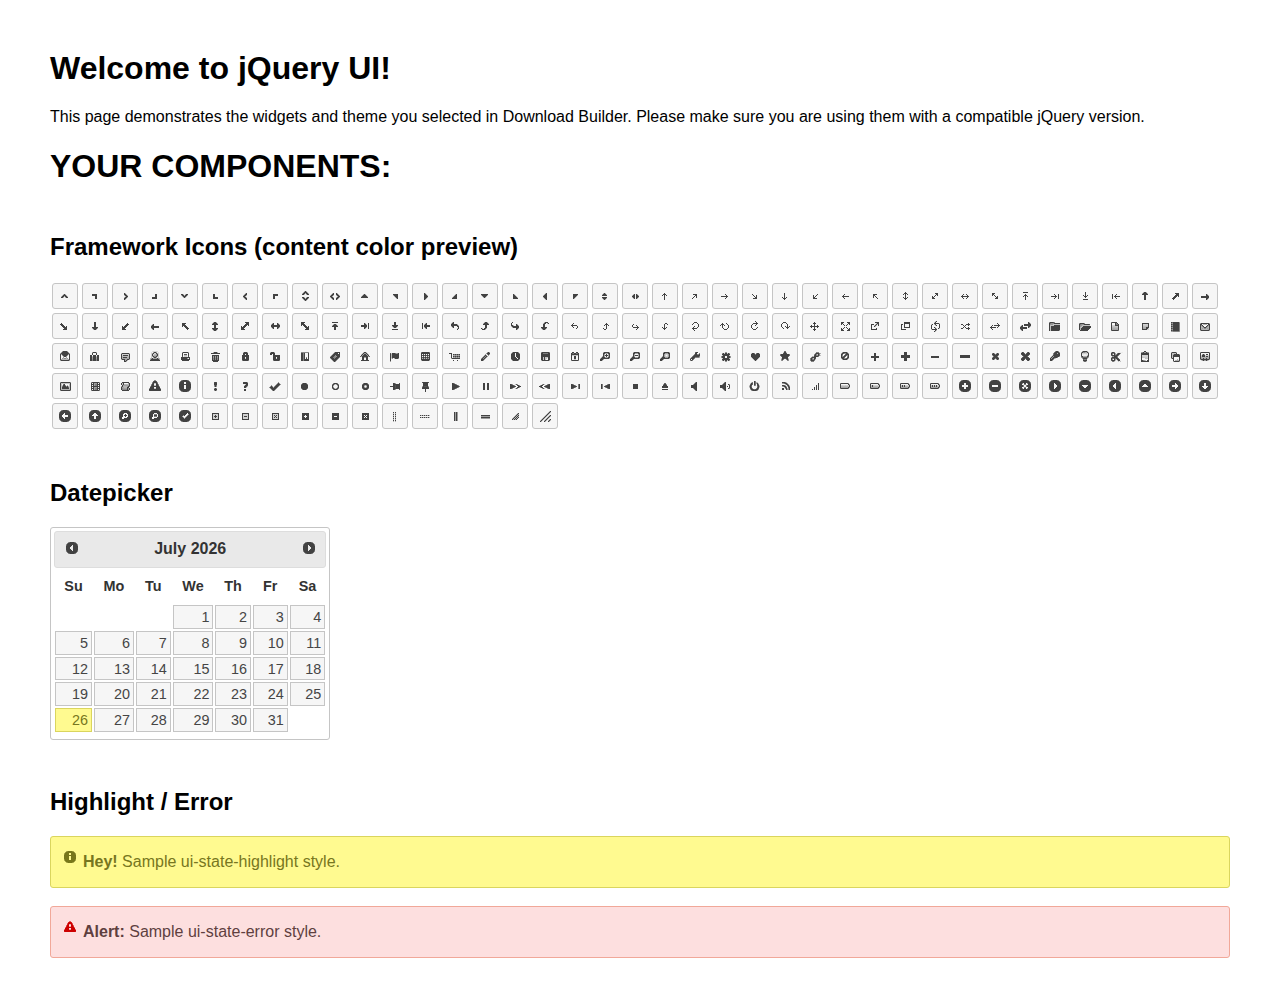
<file: datePicker/index.html>
<!doctype html>
<html lang="us">
<head>
	<meta charset="utf-8">
	<title>jQuery UI Example Page</title>
	<link href="jquery-ui.css" rel="stylesheet">
	<style>
	body{
		font-family: "Trebuchet MS", sans-serif;
		margin: 50px;
	}
	.demoHeaders {
		margin-top: 2em;
	}
	#dialog-link {
		padding: .4em 1em .4em 20px;
		text-decoration: none;
		position: relative;
	}
	#dialog-link span.ui-icon {
		margin: 0 5px 0 0;
		position: absolute;
		left: .2em;
		top: 50%;
		margin-top: -8px;
	}
	#icons {
		margin: 0;
		padding: 0;
	}
	#icons li {
		margin: 2px;
		position: relative;
		padding: 4px 0;
		cursor: pointer;
		float: left;
		list-style: none;
	}
	#icons span.ui-icon {
		float: left;
		margin: 0 4px;
	}
	.fakewindowcontain .ui-widget-overlay {
		position: absolute;
	}
	select {
		width: 200px;
	}
	</style>
</head>
<body>

<h1>Welcome to jQuery UI!</h1>

<div class="ui-widget">
	<p>This page demonstrates the widgets and theme you selected in Download Builder. Please make sure you are using them with a compatible jQuery version.</p>
</div>

<h1>YOUR COMPONENTS:</h1>









<h2 class="demoHeaders">Framework Icons (content color preview)</h2>
<ul id="icons" class="ui-widget ui-helper-clearfix">
	<li class="ui-state-default ui-corner-all" title=".ui-icon-caret-1-n"><span class="ui-icon ui-icon-caret-1-n"></span></li>
	<li class="ui-state-default ui-corner-all" title=".ui-icon-caret-1-ne"><span class="ui-icon ui-icon-caret-1-ne"></span></li>
	<li class="ui-state-default ui-corner-all" title=".ui-icon-caret-1-e"><span class="ui-icon ui-icon-caret-1-e"></span></li>
	<li class="ui-state-default ui-corner-all" title=".ui-icon-caret-1-se"><span class="ui-icon ui-icon-caret-1-se"></span></li>
	<li class="ui-state-default ui-corner-all" title=".ui-icon-caret-1-s"><span class="ui-icon ui-icon-caret-1-s"></span></li>
	<li class="ui-state-default ui-corner-all" title=".ui-icon-caret-1-sw"><span class="ui-icon ui-icon-caret-1-sw"></span></li>
	<li class="ui-state-default ui-corner-all" title=".ui-icon-caret-1-w"><span class="ui-icon ui-icon-caret-1-w"></span></li>
	<li class="ui-state-default ui-corner-all" title=".ui-icon-caret-1-nw"><span class="ui-icon ui-icon-caret-1-nw"></span></li>
	<li class="ui-state-default ui-corner-all" title=".ui-icon-caret-2-n-s"><span class="ui-icon ui-icon-caret-2-n-s"></span></li>
	<li class="ui-state-default ui-corner-all" title=".ui-icon-caret-2-e-w"><span class="ui-icon ui-icon-caret-2-e-w"></span></li>
	<li class="ui-state-default ui-corner-all" title=".ui-icon-triangle-1-n"><span class="ui-icon ui-icon-triangle-1-n"></span></li>
	<li class="ui-state-default ui-corner-all" title=".ui-icon-triangle-1-ne"><span class="ui-icon ui-icon-triangle-1-ne"></span></li>
	<li class="ui-state-default ui-corner-all" title=".ui-icon-triangle-1-e"><span class="ui-icon ui-icon-triangle-1-e"></span></li>
	<li class="ui-state-default ui-corner-all" title=".ui-icon-triangle-1-se"><span class="ui-icon ui-icon-triangle-1-se"></span></li>
	<li class="ui-state-default ui-corner-all" title=".ui-icon-triangle-1-s"><span class="ui-icon ui-icon-triangle-1-s"></span></li>
	<li class="ui-state-default ui-corner-all" title=".ui-icon-triangle-1-sw"><span class="ui-icon ui-icon-triangle-1-sw"></span></li>
	<li class="ui-state-default ui-corner-all" title=".ui-icon-triangle-1-w"><span class="ui-icon ui-icon-triangle-1-w"></span></li>
	<li class="ui-state-default ui-corner-all" title=".ui-icon-triangle-1-nw"><span class="ui-icon ui-icon-triangle-1-nw"></span></li>
	<li class="ui-state-default ui-corner-all" title=".ui-icon-triangle-2-n-s"><span class="ui-icon ui-icon-triangle-2-n-s"></span></li>
	<li class="ui-state-default ui-corner-all" title=".ui-icon-triangle-2-e-w"><span class="ui-icon ui-icon-triangle-2-e-w"></span></li>
	<li class="ui-state-default ui-corner-all" title=".ui-icon-arrow-1-n"><span class="ui-icon ui-icon-arrow-1-n"></span></li>
	<li class="ui-state-default ui-corner-all" title=".ui-icon-arrow-1-ne"><span class="ui-icon ui-icon-arrow-1-ne"></span></li>
	<li class="ui-state-default ui-corner-all" title=".ui-icon-arrow-1-e"><span class="ui-icon ui-icon-arrow-1-e"></span></li>
	<li class="ui-state-default ui-corner-all" title=".ui-icon-arrow-1-se"><span class="ui-icon ui-icon-arrow-1-se"></span></li>
	<li class="ui-state-default ui-corner-all" title=".ui-icon-arrow-1-s"><span class="ui-icon ui-icon-arrow-1-s"></span></li>
	<li class="ui-state-default ui-corner-all" title=".ui-icon-arrow-1-sw"><span class="ui-icon ui-icon-arrow-1-sw"></span></li>
	<li class="ui-state-default ui-corner-all" title=".ui-icon-arrow-1-w"><span class="ui-icon ui-icon-arrow-1-w"></span></li>
	<li class="ui-state-default ui-corner-all" title=".ui-icon-arrow-1-nw"><span class="ui-icon ui-icon-arrow-1-nw"></span></li>
	<li class="ui-state-default ui-corner-all" title=".ui-icon-arrow-2-n-s"><span class="ui-icon ui-icon-arrow-2-n-s"></span></li>
	<li class="ui-state-default ui-corner-all" title=".ui-icon-arrow-2-ne-sw"><span class="ui-icon ui-icon-arrow-2-ne-sw"></span></li>
	<li class="ui-state-default ui-corner-all" title=".ui-icon-arrow-2-e-w"><span class="ui-icon ui-icon-arrow-2-e-w"></span></li>
	<li class="ui-state-default ui-corner-all" title=".ui-icon-arrow-2-se-nw"><span class="ui-icon ui-icon-arrow-2-se-nw"></span></li>
	<li class="ui-state-default ui-corner-all" title=".ui-icon-arrowstop-1-n"><span class="ui-icon ui-icon-arrowstop-1-n"></span></li>
	<li class="ui-state-default ui-corner-all" title=".ui-icon-arrowstop-1-e"><span class="ui-icon ui-icon-arrowstop-1-e"></span></li>
	<li class="ui-state-default ui-corner-all" title=".ui-icon-arrowstop-1-s"><span class="ui-icon ui-icon-arrowstop-1-s"></span></li>
	<li class="ui-state-default ui-corner-all" title=".ui-icon-arrowstop-1-w"><span class="ui-icon ui-icon-arrowstop-1-w"></span></li>
	<li class="ui-state-default ui-corner-all" title=".ui-icon-arrowthick-1-n"><span class="ui-icon ui-icon-arrowthick-1-n"></span></li>
	<li class="ui-state-default ui-corner-all" title=".ui-icon-arrowthick-1-ne"><span class="ui-icon ui-icon-arrowthick-1-ne"></span></li>
	<li class="ui-state-default ui-corner-all" title=".ui-icon-arrowthick-1-e"><span class="ui-icon ui-icon-arrowthick-1-e"></span></li>
	<li class="ui-state-default ui-corner-all" title=".ui-icon-arrowthick-1-se"><span class="ui-icon ui-icon-arrowthick-1-se"></span></li>
	<li class="ui-state-default ui-corner-all" title=".ui-icon-arrowthick-1-s"><span class="ui-icon ui-icon-arrowthick-1-s"></span></li>
	<li class="ui-state-default ui-corner-all" title=".ui-icon-arrowthick-1-sw"><span class="ui-icon ui-icon-arrowthick-1-sw"></span></li>
	<li class="ui-state-default ui-corner-all" title=".ui-icon-arrowthick-1-w"><span class="ui-icon ui-icon-arrowthick-1-w"></span></li>
	<li class="ui-state-default ui-corner-all" title=".ui-icon-arrowthick-1-nw"><span class="ui-icon ui-icon-arrowthick-1-nw"></span></li>
	<li class="ui-state-default ui-corner-all" title=".ui-icon-arrowthick-2-n-s"><span class="ui-icon ui-icon-arrowthick-2-n-s"></span></li>
	<li class="ui-state-default ui-corner-all" title=".ui-icon-arrowthick-2-ne-sw"><span class="ui-icon ui-icon-arrowthick-2-ne-sw"></span></li>
	<li class="ui-state-default ui-corner-all" title=".ui-icon-arrowthick-2-e-w"><span class="ui-icon ui-icon-arrowthick-2-e-w"></span></li>
	<li class="ui-state-default ui-corner-all" title=".ui-icon-arrowthick-2-se-nw"><span class="ui-icon ui-icon-arrowthick-2-se-nw"></span></li>
	<li class="ui-state-default ui-corner-all" title=".ui-icon-arrowthickstop-1-n"><span class="ui-icon ui-icon-arrowthickstop-1-n"></span></li>
	<li class="ui-state-default ui-corner-all" title=".ui-icon-arrowthickstop-1-e"><span class="ui-icon ui-icon-arrowthickstop-1-e"></span></li>
	<li class="ui-state-default ui-corner-all" title=".ui-icon-arrowthickstop-1-s"><span class="ui-icon ui-icon-arrowthickstop-1-s"></span></li>
	<li class="ui-state-default ui-corner-all" title=".ui-icon-arrowthickstop-1-w"><span class="ui-icon ui-icon-arrowthickstop-1-w"></span></li>
	<li class="ui-state-default ui-corner-all" title=".ui-icon-arrowreturnthick-1-w"><span class="ui-icon ui-icon-arrowreturnthick-1-w"></span></li>
	<li class="ui-state-default ui-corner-all" title=".ui-icon-arrowreturnthick-1-n"><span class="ui-icon ui-icon-arrowreturnthick-1-n"></span></li>
	<li class="ui-state-default ui-corner-all" title=".ui-icon-arrowreturnthick-1-e"><span class="ui-icon ui-icon-arrowreturnthick-1-e"></span></li>
	<li class="ui-state-default ui-corner-all" title=".ui-icon-arrowreturnthick-1-s"><span class="ui-icon ui-icon-arrowreturnthick-1-s"></span></li>
	<li class="ui-state-default ui-corner-all" title=".ui-icon-arrowreturn-1-w"><span class="ui-icon ui-icon-arrowreturn-1-w"></span></li>
	<li class="ui-state-default ui-corner-all" title=".ui-icon-arrowreturn-1-n"><span class="ui-icon ui-icon-arrowreturn-1-n"></span></li>
	<li class="ui-state-default ui-corner-all" title=".ui-icon-arrowreturn-1-e"><span class="ui-icon ui-icon-arrowreturn-1-e"></span></li>
	<li class="ui-state-default ui-corner-all" title=".ui-icon-arrowreturn-1-s"><span class="ui-icon ui-icon-arrowreturn-1-s"></span></li>
	<li class="ui-state-default ui-corner-all" title=".ui-icon-arrowrefresh-1-w"><span class="ui-icon ui-icon-arrowrefresh-1-w"></span></li>
	<li class="ui-state-default ui-corner-all" title=".ui-icon-arrowrefresh-1-n"><span class="ui-icon ui-icon-arrowrefresh-1-n"></span></li>
	<li class="ui-state-default ui-corner-all" title=".ui-icon-arrowrefresh-1-e"><span class="ui-icon ui-icon-arrowrefresh-1-e"></span></li>
	<li class="ui-state-default ui-corner-all" title=".ui-icon-arrowrefresh-1-s"><span class="ui-icon ui-icon-arrowrefresh-1-s"></span></li>
	<li class="ui-state-default ui-corner-all" title=".ui-icon-arrow-4"><span class="ui-icon ui-icon-arrow-4"></span></li>
	<li class="ui-state-default ui-corner-all" title=".ui-icon-arrow-4-diag"><span class="ui-icon ui-icon-arrow-4-diag"></span></li>
	<li class="ui-state-default ui-corner-all" title=".ui-icon-extlink"><span class="ui-icon ui-icon-extlink"></span></li>
	<li class="ui-state-default ui-corner-all" title=".ui-icon-newwin"><span class="ui-icon ui-icon-newwin"></span></li>
	<li class="ui-state-default ui-corner-all" title=".ui-icon-refresh"><span class="ui-icon ui-icon-refresh"></span></li>
	<li class="ui-state-default ui-corner-all" title=".ui-icon-shuffle"><span class="ui-icon ui-icon-shuffle"></span></li>
	<li class="ui-state-default ui-corner-all" title=".ui-icon-transfer-e-w"><span class="ui-icon ui-icon-transfer-e-w"></span></li>
	<li class="ui-state-default ui-corner-all" title=".ui-icon-transferthick-e-w"><span class="ui-icon ui-icon-transferthick-e-w"></span></li>
	<li class="ui-state-default ui-corner-all" title=".ui-icon-folder-collapsed"><span class="ui-icon ui-icon-folder-collapsed"></span></li>
	<li class="ui-state-default ui-corner-all" title=".ui-icon-folder-open"><span class="ui-icon ui-icon-folder-open"></span></li>
	<li class="ui-state-default ui-corner-all" title=".ui-icon-document"><span class="ui-icon ui-icon-document"></span></li>
	<li class="ui-state-default ui-corner-all" title=".ui-icon-document-b"><span class="ui-icon ui-icon-document-b"></span></li>
	<li class="ui-state-default ui-corner-all" title=".ui-icon-note"><span class="ui-icon ui-icon-note"></span></li>
	<li class="ui-state-default ui-corner-all" title=".ui-icon-mail-closed"><span class="ui-icon ui-icon-mail-closed"></span></li>
	<li class="ui-state-default ui-corner-all" title=".ui-icon-mail-open"><span class="ui-icon ui-icon-mail-open"></span></li>
	<li class="ui-state-default ui-corner-all" title=".ui-icon-suitcase"><span class="ui-icon ui-icon-suitcase"></span></li>
	<li class="ui-state-default ui-corner-all" title=".ui-icon-comment"><span class="ui-icon ui-icon-comment"></span></li>
	<li class="ui-state-default ui-corner-all" title=".ui-icon-person"><span class="ui-icon ui-icon-person"></span></li>
	<li class="ui-state-default ui-corner-all" title=".ui-icon-print"><span class="ui-icon ui-icon-print"></span></li>
	<li class="ui-state-default ui-corner-all" title=".ui-icon-trash"><span class="ui-icon ui-icon-trash"></span></li>
	<li class="ui-state-default ui-corner-all" title=".ui-icon-locked"><span class="ui-icon ui-icon-locked"></span></li>
	<li class="ui-state-default ui-corner-all" title=".ui-icon-unlocked"><span class="ui-icon ui-icon-unlocked"></span></li>
	<li class="ui-state-default ui-corner-all" title=".ui-icon-bookmark"><span class="ui-icon ui-icon-bookmark"></span></li>
	<li class="ui-state-default ui-corner-all" title=".ui-icon-tag"><span class="ui-icon ui-icon-tag"></span></li>
	<li class="ui-state-default ui-corner-all" title=".ui-icon-home"><span class="ui-icon ui-icon-home"></span></li>
	<li class="ui-state-default ui-corner-all" title=".ui-icon-flag"><span class="ui-icon ui-icon-flag"></span></li>
	<li class="ui-state-default ui-corner-all" title=".ui-icon-calculator"><span class="ui-icon ui-icon-calculator"></span></li>
	<li class="ui-state-default ui-corner-all" title=".ui-icon-cart"><span class="ui-icon ui-icon-cart"></span></li>
	<li class="ui-state-default ui-corner-all" title=".ui-icon-pencil"><span class="ui-icon ui-icon-pencil"></span></li>
	<li class="ui-state-default ui-corner-all" title=".ui-icon-clock"><span class="ui-icon ui-icon-clock"></span></li>
	<li class="ui-state-default ui-corner-all" title=".ui-icon-disk"><span class="ui-icon ui-icon-disk"></span></li>
	<li class="ui-state-default ui-corner-all" title=".ui-icon-calendar"><span class="ui-icon ui-icon-calendar"></span></li>
	<li class="ui-state-default ui-corner-all" title=".ui-icon-zoomin"><span class="ui-icon ui-icon-zoomin"></span></li>
	<li class="ui-state-default ui-corner-all" title=".ui-icon-zoomout"><span class="ui-icon ui-icon-zoomout"></span></li>
	<li class="ui-state-default ui-corner-all" title=".ui-icon-search"><span class="ui-icon ui-icon-search"></span></li>
	<li class="ui-state-default ui-corner-all" title=".ui-icon-wrench"><span class="ui-icon ui-icon-wrench"></span></li>
	<li class="ui-state-default ui-corner-all" title=".ui-icon-gear"><span class="ui-icon ui-icon-gear"></span></li>
	<li class="ui-state-default ui-corner-all" title=".ui-icon-heart"><span class="ui-icon ui-icon-heart"></span></li>
	<li class="ui-state-default ui-corner-all" title=".ui-icon-star"><span class="ui-icon ui-icon-star"></span></li>
	<li class="ui-state-default ui-corner-all" title=".ui-icon-link"><span class="ui-icon ui-icon-link"></span></li>
	<li class="ui-state-default ui-corner-all" title=".ui-icon-cancel"><span class="ui-icon ui-icon-cancel"></span></li>
	<li class="ui-state-default ui-corner-all" title=".ui-icon-plus"><span class="ui-icon ui-icon-plus"></span></li>
	<li class="ui-state-default ui-corner-all" title=".ui-icon-plusthick"><span class="ui-icon ui-icon-plusthick"></span></li>
	<li class="ui-state-default ui-corner-all" title=".ui-icon-minus"><span class="ui-icon ui-icon-minus"></span></li>
	<li class="ui-state-default ui-corner-all" title=".ui-icon-minusthick"><span class="ui-icon ui-icon-minusthick"></span></li>
	<li class="ui-state-default ui-corner-all" title=".ui-icon-close"><span class="ui-icon ui-icon-close"></span></li>
	<li class="ui-state-default ui-corner-all" title=".ui-icon-closethick"><span class="ui-icon ui-icon-closethick"></span></li>
	<li class="ui-state-default ui-corner-all" title=".ui-icon-key"><span class="ui-icon ui-icon-key"></span></li>
	<li class="ui-state-default ui-corner-all" title=".ui-icon-lightbulb"><span class="ui-icon ui-icon-lightbulb"></span></li>
	<li class="ui-state-default ui-corner-all" title=".ui-icon-scissors"><span class="ui-icon ui-icon-scissors"></span></li>
	<li class="ui-state-default ui-corner-all" title=".ui-icon-clipboard"><span class="ui-icon ui-icon-clipboard"></span></li>
	<li class="ui-state-default ui-corner-all" title=".ui-icon-copy"><span class="ui-icon ui-icon-copy"></span></li>
	<li class="ui-state-default ui-corner-all" title=".ui-icon-contact"><span class="ui-icon ui-icon-contact"></span></li>
	<li class="ui-state-default ui-corner-all" title=".ui-icon-image"><span class="ui-icon ui-icon-image"></span></li>
	<li class="ui-state-default ui-corner-all" title=".ui-icon-video"><span class="ui-icon ui-icon-video"></span></li>
	<li class="ui-state-default ui-corner-all" title=".ui-icon-script"><span class="ui-icon ui-icon-script"></span></li>
	<li class="ui-state-default ui-corner-all" title=".ui-icon-alert"><span class="ui-icon ui-icon-alert"></span></li>
	<li class="ui-state-default ui-corner-all" title=".ui-icon-info"><span class="ui-icon ui-icon-info"></span></li>
	<li class="ui-state-default ui-corner-all" title=".ui-icon-notice"><span class="ui-icon ui-icon-notice"></span></li>
	<li class="ui-state-default ui-corner-all" title=".ui-icon-help"><span class="ui-icon ui-icon-help"></span></li>
	<li class="ui-state-default ui-corner-all" title=".ui-icon-check"><span class="ui-icon ui-icon-check"></span></li>
	<li class="ui-state-default ui-corner-all" title=".ui-icon-bullet"><span class="ui-icon ui-icon-bullet"></span></li>
	<li class="ui-state-default ui-corner-all" title=".ui-icon-radio-off"><span class="ui-icon ui-icon-radio-off"></span></li>
	<li class="ui-state-default ui-corner-all" title=".ui-icon-radio-on"><span class="ui-icon ui-icon-radio-on"></span></li>
	<li class="ui-state-default ui-corner-all" title=".ui-icon-pin-w"><span class="ui-icon ui-icon-pin-w"></span></li>
	<li class="ui-state-default ui-corner-all" title=".ui-icon-pin-s"><span class="ui-icon ui-icon-pin-s"></span></li>
	<li class="ui-state-default ui-corner-all" title=".ui-icon-play"><span class="ui-icon ui-icon-play"></span></li>
	<li class="ui-state-default ui-corner-all" title=".ui-icon-pause"><span class="ui-icon ui-icon-pause"></span></li>
	<li class="ui-state-default ui-corner-all" title=".ui-icon-seek-next"><span class="ui-icon ui-icon-seek-next"></span></li>
	<li class="ui-state-default ui-corner-all" title=".ui-icon-seek-prev"><span class="ui-icon ui-icon-seek-prev"></span></li>
	<li class="ui-state-default ui-corner-all" title=".ui-icon-seek-end"><span class="ui-icon ui-icon-seek-end"></span></li>
	<li class="ui-state-default ui-corner-all" title=".ui-icon-seek-first"><span class="ui-icon ui-icon-seek-first"></span></li>
	<li class="ui-state-default ui-corner-all" title=".ui-icon-stop"><span class="ui-icon ui-icon-stop"></span></li>
	<li class="ui-state-default ui-corner-all" title=".ui-icon-eject"><span class="ui-icon ui-icon-eject"></span></li>
	<li class="ui-state-default ui-corner-all" title=".ui-icon-volume-off"><span class="ui-icon ui-icon-volume-off"></span></li>
	<li class="ui-state-default ui-corner-all" title=".ui-icon-volume-on"><span class="ui-icon ui-icon-volume-on"></span></li>
	<li class="ui-state-default ui-corner-all" title=".ui-icon-power"><span class="ui-icon ui-icon-power"></span></li>
	<li class="ui-state-default ui-corner-all" title=".ui-icon-signal-diag"><span class="ui-icon ui-icon-signal-diag"></span></li>
	<li class="ui-state-default ui-corner-all" title=".ui-icon-signal"><span class="ui-icon ui-icon-signal"></span></li>
	<li class="ui-state-default ui-corner-all" title=".ui-icon-battery-0"><span class="ui-icon ui-icon-battery-0"></span></li>
	<li class="ui-state-default ui-corner-all" title=".ui-icon-battery-1"><span class="ui-icon ui-icon-battery-1"></span></li>
	<li class="ui-state-default ui-corner-all" title=".ui-icon-battery-2"><span class="ui-icon ui-icon-battery-2"></span></li>
	<li class="ui-state-default ui-corner-all" title=".ui-icon-battery-3"><span class="ui-icon ui-icon-battery-3"></span></li>
	<li class="ui-state-default ui-corner-all" title=".ui-icon-circle-plus"><span class="ui-icon ui-icon-circle-plus"></span></li>
	<li class="ui-state-default ui-corner-all" title=".ui-icon-circle-minus"><span class="ui-icon ui-icon-circle-minus"></span></li>
	<li class="ui-state-default ui-corner-all" title=".ui-icon-circle-close"><span class="ui-icon ui-icon-circle-close"></span></li>
	<li class="ui-state-default ui-corner-all" title=".ui-icon-circle-triangle-e"><span class="ui-icon ui-icon-circle-triangle-e"></span></li>
	<li class="ui-state-default ui-corner-all" title=".ui-icon-circle-triangle-s"><span class="ui-icon ui-icon-circle-triangle-s"></span></li>
	<li class="ui-state-default ui-corner-all" title=".ui-icon-circle-triangle-w"><span class="ui-icon ui-icon-circle-triangle-w"></span></li>
	<li class="ui-state-default ui-corner-all" title=".ui-icon-circle-triangle-n"><span class="ui-icon ui-icon-circle-triangle-n"></span></li>
	<li class="ui-state-default ui-corner-all" title=".ui-icon-circle-arrow-e"><span class="ui-icon ui-icon-circle-arrow-e"></span></li>
	<li class="ui-state-default ui-corner-all" title=".ui-icon-circle-arrow-s"><span class="ui-icon ui-icon-circle-arrow-s"></span></li>
	<li class="ui-state-default ui-corner-all" title=".ui-icon-circle-arrow-w"><span class="ui-icon ui-icon-circle-arrow-w"></span></li>
	<li class="ui-state-default ui-corner-all" title=".ui-icon-circle-arrow-n"><span class="ui-icon ui-icon-circle-arrow-n"></span></li>
	<li class="ui-state-default ui-corner-all" title=".ui-icon-circle-zoomin"><span class="ui-icon ui-icon-circle-zoomin"></span></li>
	<li class="ui-state-default ui-corner-all" title=".ui-icon-circle-zoomout"><span class="ui-icon ui-icon-circle-zoomout"></span></li>
	<li class="ui-state-default ui-corner-all" title=".ui-icon-circle-check"><span class="ui-icon ui-icon-circle-check"></span></li>
	<li class="ui-state-default ui-corner-all" title=".ui-icon-circlesmall-plus"><span class="ui-icon ui-icon-circlesmall-plus"></span></li>
	<li class="ui-state-default ui-corner-all" title=".ui-icon-circlesmall-minus"><span class="ui-icon ui-icon-circlesmall-minus"></span></li>
	<li class="ui-state-default ui-corner-all" title=".ui-icon-circlesmall-close"><span class="ui-icon ui-icon-circlesmall-close"></span></li>
	<li class="ui-state-default ui-corner-all" title=".ui-icon-squaresmall-plus"><span class="ui-icon ui-icon-squaresmall-plus"></span></li>
	<li class="ui-state-default ui-corner-all" title=".ui-icon-squaresmall-minus"><span class="ui-icon ui-icon-squaresmall-minus"></span></li>
	<li class="ui-state-default ui-corner-all" title=".ui-icon-squaresmall-close"><span class="ui-icon ui-icon-squaresmall-close"></span></li>
	<li class="ui-state-default ui-corner-all" title=".ui-icon-grip-dotted-vertical"><span class="ui-icon ui-icon-grip-dotted-vertical"></span></li>
	<li class="ui-state-default ui-corner-all" title=".ui-icon-grip-dotted-horizontal"><span class="ui-icon ui-icon-grip-dotted-horizontal"></span></li>
	<li class="ui-state-default ui-corner-all" title=".ui-icon-grip-solid-vertical"><span class="ui-icon ui-icon-grip-solid-vertical"></span></li>
	<li class="ui-state-default ui-corner-all" title=".ui-icon-grip-solid-horizontal"><span class="ui-icon ui-icon-grip-solid-horizontal"></span></li>
	<li class="ui-state-default ui-corner-all" title=".ui-icon-gripsmall-diagonal-se"><span class="ui-icon ui-icon-gripsmall-diagonal-se"></span></li>
	<li class="ui-state-default ui-corner-all" title=".ui-icon-grip-diagonal-se"><span class="ui-icon ui-icon-grip-diagonal-se"></span></li>
</ul>


<!-- Datepicker -->
<h2 class="demoHeaders">Datepicker</h2>
<div id="datepicker"></div>






<!-- Highlight / Error -->
<h2 class="demoHeaders">Highlight / Error</h2>
<div class="ui-widget">
	<div class="ui-state-highlight ui-corner-all" style="margin-top: 20px; padding: 0 .7em;">
		<p><span class="ui-icon ui-icon-info" style="float: left; margin-right: .3em;"></span>
		<strong>Hey!</strong> Sample ui-state-highlight style.</p>
	</div>
</div>
<br>
<div class="ui-widget">
	<div class="ui-state-error ui-corner-all" style="padding: 0 .7em;">
		<p><span class="ui-icon ui-icon-alert" style="float: left; margin-right: .3em;"></span>
		<strong>Alert:</strong> Sample ui-state-error style.</p>
	</div>
</div>

<script src="external/jquery/jquery.js"></script>
<script src="jquery-ui.js"></script>
<script>







$( "#datepicker" ).datepicker({
	inline: true
});







// Hover states on the static widgets
$( "#dialog-link, #icons li" ).hover(
	function() {
		$( this ).addClass( "ui-state-hover" );
	},
	function() {
		$( this ).removeClass( "ui-state-hover" );
	}
);
</script>
</body>
</html>
</file>
